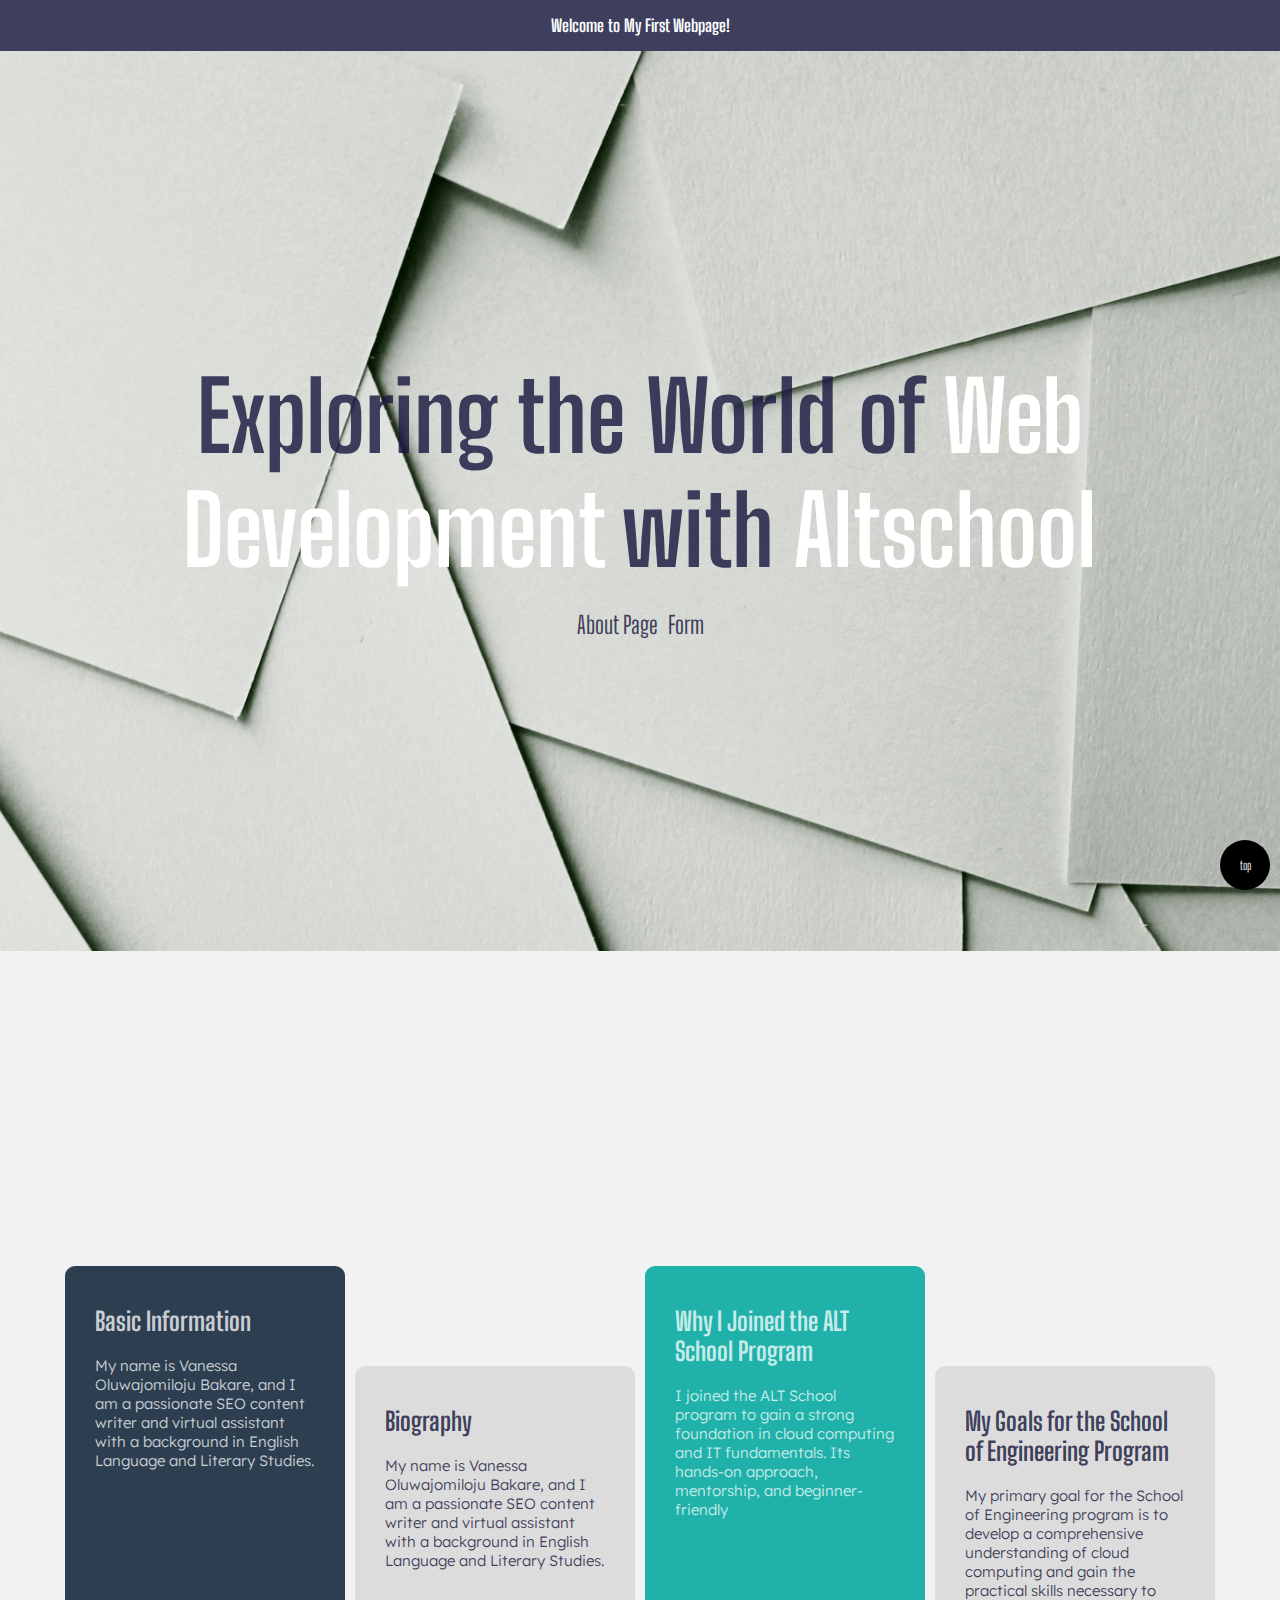
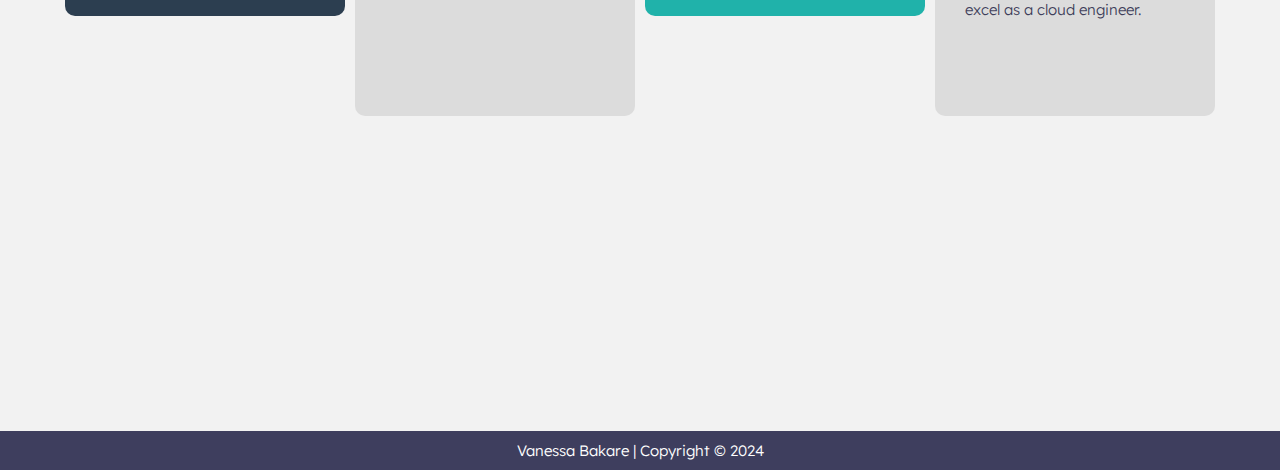
<file: index.html>
<!DOCTYPE html>
<html lang="en">
  <head>
    <meta charset="UTF-8" />
    <meta name="viewport" content="width=device-width, initial-scale=1.0" />
    <title>My First Altschool Assignment</title>
    <link rel="stylesheet" href="./Assets/Style/style.css" />

    <!-- Links for Google Fonts -->
    <link rel="preconnect" href="https://fonts.googleapis.com" />
    <link rel="preconnect" href="https://fonts.gstatic.com" crossorigin />
    <link
      href="https://fonts.googleapis.com/css2?family=Big+Shoulders+Display:wght@100..900&family=Oswald:wght@200..700&display=swap"
      rel="stylesheet"
    />
    <link rel="preconnect" href="https://fonts.googleapis.com" />
    <link rel="preconnect" href="https://fonts.gstatic.com" crossorigin />
    <link
      href="https://fonts.googleapis.com/css2?family=Playfair+Display:ital,wght@0,400..900;1,400..900&display=swap"
      rel="stylesheet"
    />
    <link rel="preconnect" href="https://fonts.googleapis.com" />
    <link rel="preconnect" href="https://fonts.gstatic.com" crossorigin />
    <link
      href="https://fonts.googleapis.com/css2?family=Lexend+Deca:wght@100..900&display=swap"
      rel="stylesheet"
    />
  </head>

  <body>
    <!-- Navbar Section> -->
    <div class="navbar">
      <h3>Welcome to My First Webpage!</h3>
    </div>
    <main>
      <!-- Hero Section -->
      <section>
        <header id="hero">
          <h1>
            Exploring the World of <span>Web Development</span> with
            <span>Altschool</span>
          </h1>
          <section>
            <nav id="navigation">
              <a href="./index.html">About Page</a>
              <a href="./Form/form.html">Form</a>
            </nav>
          </section>
        </header>
      </section>

      <!-- Section 2 -->
      <section class="mainbackground">
        <div class="cards">
          <div class="card1">
            <h2>Basic Information</h2>
            <p>
              My name is Vanessa Oluwajomiloju Bakare, and I am a passionate SEO
              content writer and virtual assistant with a background in English
              Language and Literary Studies.
            </p>
          </div>

          <div class="card2">
            <h2>Biography</h2>
            <p>
              My name is Vanessa Oluwajomiloju Bakare, and I am a passionate SEO
              content writer and virtual assistant with a background in English
              Language and Literary Studies.
            </p>
          </div>

          <div class="card3">
            <h2>Why I Joined the ALT School Program</h2>
            <p>
              I joined the ALT School program to gain a strong foundation in
              cloud computing and IT fundamentals. Its hands-on approach,
              mentorship, and beginner-friendly
            </p>
          </div>

          <div class="card4">
            <h2>My Goals for the School of Engineering Program</h2>
            <p>
              My primary goal for the School of Engineering program is to
              develop a comprehensive understanding of cloud computing and gain
              the practical skills necessary to excel as a cloud engineer.
            </p>
          </div>
        </div>
      </section>

      <!--Link to scroll back up-->
      <div class="back-to-top"><a href="#top">top</a></div>
    </main>
    <footer>
      <p>Vanessa Bakare | Copyright © 2024</p>
    </footer>
  </body>
</html>
</file>
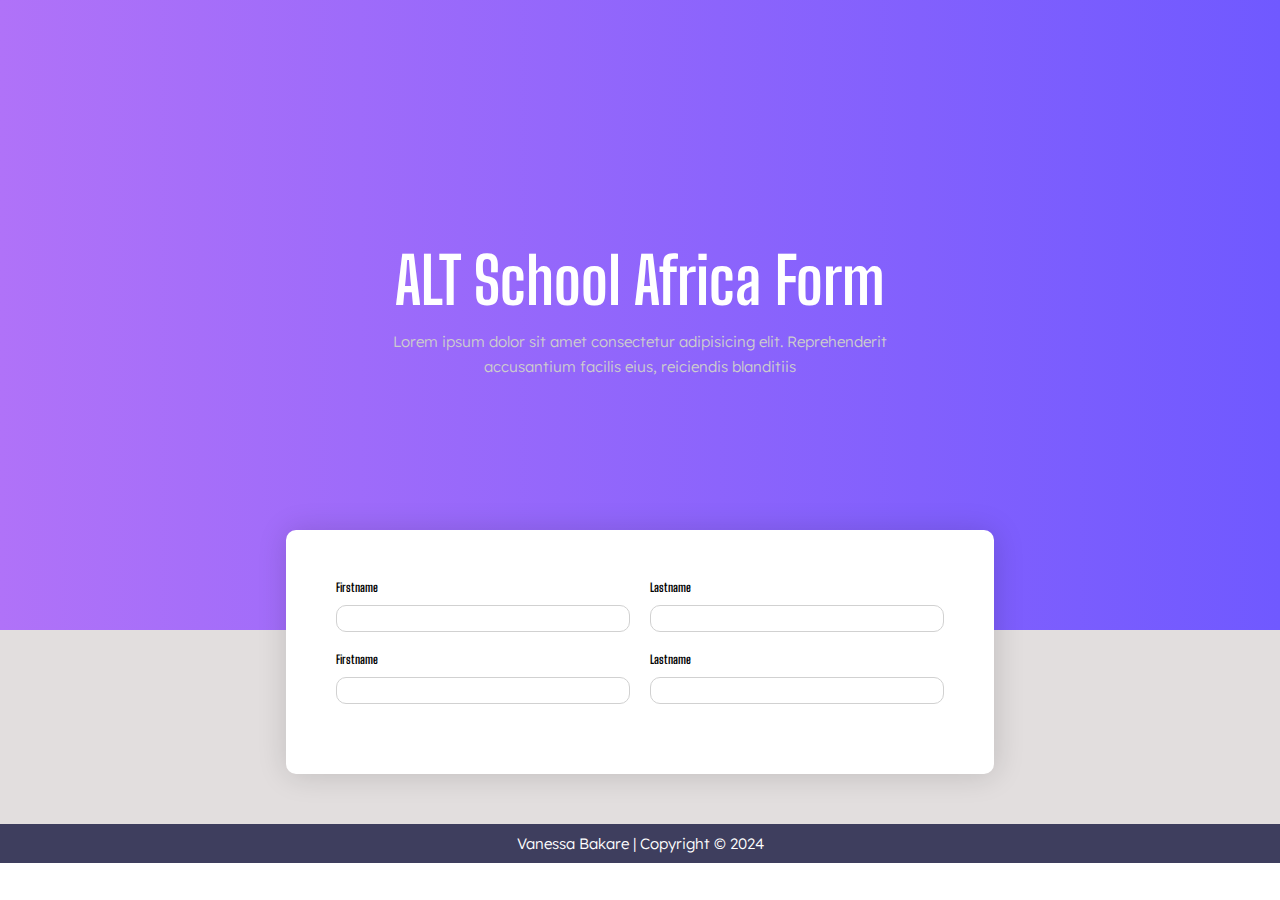
<file: Form/form.html>
<!DOCTYPE html>
<html lang="en">
  <head>
    <meta charset="UTF-8" />
    <meta name="viewport" content="width=device-width, initial-scale=1.0" />
    <title>My First Altschool Form</title>
    <link rel="stylesheet" href="../Assets/Style/style.css">
    <!-- Links For Googlr Fonts -->
    <link rel="preconnect" href="https://fonts.googleapis.com">
    <link rel="preconnect" href="https://fonts.gstatic.com" crossorigin>
    <link href="https://fonts.googleapis.com/css2?family=Big+Shoulders+Display:wght@100..900&family=Oswald:wght@200..700&display=swap" rel="stylesheet">
    <link rel="preconnect" href="https://fonts.googleapis.com">
    <link rel="preconnect" href="https://fonts.gstatic.com" crossorigin>
    <link href="https://fonts.googleapis.com/css2?family=Playfair+Display:ital,wght@0,400..900;1,400..900&display=swap" rel="stylesheet">
    <link rel="preconnect" href="https://fonts.googleapis.com">
<link rel="preconnect" href="https://fonts.gstatic.com" crossorigin>
<link href="https://fonts.googleapis.com/css2?family=Lexend+Deca:wght@100..900&display=swap" rel="stylesheet">

<link rel="stylesheet" href="../formpage_styles.css">
    
  </head>
  <body>
    <header>
      <h1>ALT School Africa Form</h1>
      <p>Lorem ipsum dolor sit amet consectetur adipisicing elit. Reprehenderit accusantium facilis eius, reiciendis blanditiis</p>
    </header>
    <section>
      <form class="form">
        <div class="lineCont">
          <div class="labelInputCont">
            <label for="">Firstname</label>
            <input type="text" name="" id="">
          </div>
          <div class="labelInputCont">
            <label for="">Lastname</label>
            <input type="text" name="" id="">
          </div>
        </div>
        <div class="lineCont">
          <div class="labelInputCont">
            <label for="">Firstname</label>
            <input type="text" name="" id="">
          </div>
          <div class="labelInputCont">
            <label for="">Lastname</label>
            <input type="text" name="" id="">
          </div>
        </div>
      </form>
        <!-- <form class="form">
        <div class="net">
          <label for="fname">First Name</label> <br><br>
          <input type="text" id="fname" name="First Name" placeholder="Enter First Name" required> 
          <div class="net">
            <label for="lname">Last Name</label>
            <input type="text" id="lname" name="Last Name" placeholder="Enter Last Name" required>
          </div>
        </div>
        

        <div class="net">
            <label for="Gender">Gender</label>
            <select id="Gender" name="Gender" placeholder="Select Gender" required>
                <option value="">Select Gender</option>
                <option value="Female">Female</option>
                <option value="Male">Male</option>
            </select>
        </div>
        
        <div class="net">
            <label for="Date of Birth">Date of Birth</label>
            <input type="date" name="Date of Birth" id="date" required>
        </div>

        <div class="net">
            <label for="Email address">Email Address</label>
            <input type="email" name="Email" id="Email" placeholder="Enter Email Address" required>
        </div>

        <div class="net">
            <label for="Phone Number">Phone Number</label>
            <input type="Number" name="Phone Number" id="Number" placeholder="08023456789" required>
        </div>

        <div class="net">
            <label for="Country">Country</label>
            <input list="Country" name="Country" placeholder="Select Country" required>
            <datalist id="Country">
                <option value="Afghanistan">Afghanistan</option>
                <option value="Åland Islands">Åland Islands</option>
                <option value="Albania">Albania</option>
                <option value="Algeria">Algeria</option>
                <option value="American Samoa">American Samoa</option>
                <option value="Andorra">Andorra</option>
                <option value="Angola">Angola</option>
                <option value="Anguilla">Anguilla</option>
                <option value="Antarctica">Antarctica</option>
                <option value="Antigua and Barbuda">Antigua and Barbuda</option>
                <option value="Argentina">Argentina</option>
                <option value="Armenia">Armenia</option>
                <option value="Aruba">Aruba</option>
                <option value="Australia">Australia</option>
                <option value="Austria">Austria</option>
                <option value="Azerbaijan">Azerbaijan</option>
                <option value="Bahamas">Bahamas</option>
                <option value="Bahrain">Bahrain</option>
                <option value="Bangladesh">Bangladesh</option>
                <option value="Barbados">Barbados</option>
                <option value="Belarus">Belarus</option>
                <option value="Belgium">Belgium</option>
                <option value="Belize">Belize</option>
                <option value="Benin">Benin</option>
                <option value="Bermuda">Bermuda</option>
                <option value="Bhutan">Bhutan</option>
                <option value="Bolivia, Plurinational State of">Bolivia, Plurinational State of</option>
                <option value="Bonaire, Sint Eustatius and Saba">Bonaire, Sint Eustatius and Saba</option>
                <option value="Bosnia and Herzegovina">Bosnia and Herzegovina</option>
                <option value="Botswana">Botswana</option>
                <option value="Bouvet Island">Bouvet Island</option>
                <option value="Brazil">Brazil</option>
                <option value="British Indian Ocean Territory">British Indian Ocean Territory</option>
                <option value="Brunei Darussalam">Brunei Darussalam</option>
                <option value="Bulgaria">Bulgaria</option>
                <option value="Burkina Faso">Burkina Faso</option>
                <option value="Burundi">Burundi</option>
                <option value="Cambodia">Cambodia</option>
                <option value="Cameroon">Cameroon</option>
                <option value="Canada">Canada</option>
                <option value="Cape Verde">Cape Verde</option>
                <option value="Cayman Islands">Cayman Islands</option>
                <option value="Central African Republic">Central African Republic</option>
                <option value="Chad">Chad</option>
                <option value="Chile">Chile</option>
                <option value="China">China</option>
                <option value="Christmas Island">Christmas Island</option>
                <option value="Cocos (Keeling) Islands">Cocos (Keeling) Islands</option>
                <option value="Colombia">Colombia</option>
                <option value="Comoros">Comoros</option>
                <option value="Congo">Congo</option>
                <option value="Congo, the Democratic Republic of the">Congo, the Democratic Republic of the</option>
                <option value="Cook Islands">Cook Islands</option>
                <option value="Costa Rica">Costa Rica</option>
                <option value="Côte d'Ivoire">Côte d'Ivoire</option>
                <option value="Croatia">Croatia</option>
                <option value="Cuba">Cuba</option>
                <option value="Curaçao">Curaçao</option>
                <option value="Cyprus">Cyprus</option>
                <option value="Czech Republic">Czech Republic</option>
                <option value="Denmark">Denmark</option>
                <option value="Djibouti">Djibouti</option>
                <option value="Dominica">Dominica</option>
                <option value="Dominican Republic">Dominican Republic</option>
                <option value="Ecuador">Ecuador</option>
                <option value="Egypt">Egypt</option>
                <option value="El Salvador">El Salvador</option>
                <option value="Equatorial Guinea">Equatorial Guinea</option>
                <option value="Eritrea">Eritrea</option>
                <option value="Estonia">Estonia</option>
                <option value="Ethiopia">Ethiopia</option>
                <option value="Falkland Islands (Malvinas)">Falkland Islands (Malvinas)</option>
                <option value="Faroe Islands">Faroe Islands</option>
                <option value="Fiji">Fiji</option>
                <option value="Finland">Finland</option>
                <option value="France">France</option>
                <option value="French Guiana">French Guiana</option>
                <option value="French Polynesia">French Polynesia</option>
                <option value="French Southern Territories">French Southern Territories</option>
                <option value="Gabon">Gabon</option>
                <option value="Gambia">Gambia</option>
                <option value="Georgia">Georgia</option>
                <option value="Germany">Germany</option>
                <option value="Ghana">Ghana</option>
                <option value="Gibraltar">Gibraltar</option>
                <option value="Greece">Greece</option>
                <option value="Greenland">Greenland</option>
                <option value="Grenada">Grenada</option>
                <option value="Guadeloupe">Guadeloupe</option>
                <option value="Guam">Guam</option>
                <option value="Guatemala">Guatemala</option>
                <option value="Guernsey">Guernsey</option>
                <option value="Guinea">Guinea</option>
                <option value="Guinea-Bissau">Guinea-Bissau</option>
                <option value="Guyana">Guyana</option>
                <option value="Haiti">Haiti</option>
                <option value="Heard Island and McDonald Islands">Heard Island and McDonald Islands</option>
                <option value="Holy See (Vatican City State)">Holy See (Vatican City State)</option>
                <option value="Honduras">Honduras</option>
                <option value="Hong Kong">Hong Kong</option>
                <option value="Hungary">Hungary</option>
                <option value="Iceland">Iceland</option>
                <option value="India">India</option>
                <option value="Indonesia">Indonesia</option>
                <option value="Iran, Islamic Republic of">Iran, Islamic Republic of</option>
                <option value="Iraq">Iraq</option>
                <option value="Ireland">Ireland</option>
                <option value="Isle of Man">Isle of Man</option>
                <option value="Israel">Israel</option>
                <option value="Italy">Italy</option>
                <option value="Jamaica">Jamaica</option>
                <option value="Japan">Japan</option>
                <option value="Jersey">Jersey</option>
                <option value="Jordan">Jordan</option>
                <option value="Kazakhstan">Kazakhstan</option>
                <option value="Kenya">Kenya</option>
                <option value="Kiribati">Kiribati</option>
                <option value="Korea, Democratic People's Republic of">Korea, Democratic People's Republic of</option>
                <option value="Korea, Republic of">Korea, Republic of</option>
                <option value="Kuwait">Kuwait</option>
                <option value="Kyrgyzstan">Kyrgyzstan</option>
                <option value="Lao People's Democratic Republic">Lao People's Democratic Republic</option>
                <option value="Latvia">Latvia</option>
                <option value="Lebanon">Lebanon</option>
                <option value="Lesotho">Lesotho</option>
                <option value="Liberia">Liberia</option>
                <option value="Libya">Libya</option>
                <option value="Liechtenstein">Liechtenstein</option>
                <option value="Lithuania">Lithuania</option>
                <option value="Luxembourg">Luxembourg</option>
                <option value="Macao">Macao</option>
                <option value="Macedonia, the former Yugoslav Republic of">Macedonia, the former Yugoslav Republic of</option>
                <option value="Madagascar">Madagascar</option>
                <option value="Malawi">Malawi</option>
                <option value="Malaysia">Malaysia</option>
                <option value="Maldives">Maldives</option>
                <option value="Mali">Mali</option>
                <option value="Malta">Malta</option>
                <option value="Marshall Islands">Marshall Islands</option>
                <option value="Martinique">Martinique</option>
                <option value="Mauritania">Mauritania</option>
                <option value="Mauritius">Mauritius</option>
                <option value="Mayotte">Mayotte</option>
                <option value="Mexico">Mexico</option>
                <option value="Micronesia, Federated States of">Micronesia, Federated States of</option>
                <option value="Moldova, Republic of">Moldova, Republic of</option>
                <option value="Monaco">Monaco</option>
                <option value="Mongolia">Mongolia</option>
                <option value="Montenegro">Montenegro</option>
                <option value="Montserrat">Montserrat</option>
                <option value="Morocco">Morocco</option>
                <option value="Mozambique">Mozambique</option>
                <option value="Myanmar">Myanmar</option>
                <option value="Namibia">Namibia</option>
                <option value="Nauru">Nauru</option>
                <option value="Nepal">Nepal</option>
                <option value="Netherlands">Netherlands</option>
                <option value="New Caledonia">New Caledonia</option>
                <option value="New Zealand">New Zealand</option>
                <option value="Nicaragua">Nicaragua</option>
                <option value="Niger">Niger</option>
                <option value="Nigeria">Nigeria</option>
                <option value="Niue">Niue</option>
                <option value="Norfolk Island">Norfolk Island</option>
                <option value="Northern Mariana Islands">Northern Mariana Islands</option>
                <option value="Norway">Norway</option>
                <option value="Oman">Oman</option>
                <option value="Pakistan">Pakistan</option>
                <option value="Palau">Palau</option>
                <option value="Palestine, State of">Palestine, State of</option>
                <option value="Panama">Panama</option>
                <option value="Papua New Guinea">Papua New Guinea</option>
                <option value="Paraguay">Paraguay</option>
                <option value="Peru">Peru</option>
                <option value="Philippines">Philippines</option>
                <option value="Pitcairn">Pitcairn</option>
                <option value="Poland">Poland</option>
                <option value="Portugal">Portugal</option>
                <option value="Puerto Rico">Puerto Rico</option>
                <option value="Qatar">Qatar</option>
                <option value="Réunion">Réunion</option>
                <option value="Romania">Romania</option>
                <option value="Russian Federation">Russian Federation</option>
                <option value="Rwanda">Rwanda</option>
                <option value="Saint Barthélemy">Saint Barthélemy</option>
                <option value="Saint Helena, Ascension and Tristan da Cunha">Saint Helena, Ascension and Tristan da Cunha</option>
                <option value="Saint Kitts and Nevis">Saint Kitts and Nevis</option>
                <option value="Saint Lucia">Saint Lucia</option>
                <option value="Saint Martin (French part)">Saint Martin (French part)</option>
                <option value="Saint Pierre and Miquelon">Saint Pierre and Miquelon</option>
                <option value="Saint Vincent and the Grenadines">Saint Vincent and the Grenadines</option>
                <option value="Samoa">Samoa</option>
                <option value="San Marino">San Marino</option>
                <option value="Sao Tome and Principe">Sao Tome and Principe</option>
                <option value="Saudi Arabia">Saudi Arabia</option>
                <option value="Senegal">Senegal</option>
                <option value="Serbia">Serbia</option>
                <option value="Seychelles">Seychelles</option>
                <option value="Sierra Leone">Sierra Leone</option>
                <option value="Singapore">Singapore</option>
                <option value="Sint Maarten (Dutch part)">Sint Maarten (Dutch part)</option>
                <option value="Slovakia">Slovakia</option>
                <option value="Slovenia">Slovenia</option>
                <option value="Solomon Islands">Solomon Islands</option>
                <option value="Somalia">Somalia</option>
                <option value="South Africa">South Africa</option>
                <option value="South Georgia and the South Sandwich Islands">South Georgia and the South Sandwich Islands</option>
                <option value="South Sudan">South Sudan</option>
                <option value="Spain">Spain</option>
                <option value="Sri Lanka">Sri Lanka</option>
                <option value="Sudan">Sudan</option>
                <option value="Suriname">Suriname</option>
                <option value="Svalbard and Jan Mayen">Svalbard and Jan Mayen</option>
                <option value="Swaziland">Swaziland</option>
                <option value="Sweden">Sweden</option>
                <option value="Switzerland">Switzerland</option>
                <option value="Syrian Arab Republic">Syrian Arab Republic</option>
                <option value="Taiwan, Province of China">Taiwan, Province of China</option>
                <option value="Tajikistan">Tajikistan</option>
                <option value="Tanzania, United Republic of">Tanzania, United Republic of</option>
                <option value="Thailand">Thailand</option>
                <option value="Timor-Leste">Timor-Leste</option>
                <option value="Togo">Togo</option>
                <option value="Tokelau">Tokelau</option>
                <option value="Tonga">Tonga</option>
                <option value="Trinidad and Tobago">Trinidad and Tobago</option>
                <option value="Tunisia">Tunisia</option>
                <option value="Turkey">Turkey</option>
                <option value="Turkmenistan">Turkmenistan</option>
                <option value="Turks and Caicos Islands">Turks and Caicos Islands</option>
                <option value="Tuvalu">Tuvalu</option>
                <option value="Uganda">Uganda</option>
                <option value="Ukraine">Ukraine</option>
                <option value="United Arab Emirates">United Arab Emirates</option>
                <option value="United Kingdom">United Kingdom</option>
                <option value="United States">United States</option>
                <option value="Uruguay">Uruguay</option>
                <option value="Uzbekistan">Uzbekistan</option>
                <option value="Vanuatu">Vanuatu</option>
                <option value="Venezuela, Bolivarian Republic of">Venezuela, Bolivarian Republic of</option>
                <option value="Viet Nam">Viet Nam</option>
                <option value="Wallis and Futuna">Wallis and Futuna</option>
                <option value="Western Sahara">Western Sahara</option>
                <option value="Yemen">Yemen</option>
                <option value="Zambia">Zambia</option>
                <option value="Zimbabwe">Zimbabwe</option>
                </div>

                <div class="net">
                    <label for="State/City of Residence">State/City of Residence</label>
                    <input type="text" id="residence" name="State/City of Residence" placeholder="Enter State/City of Residence" required>
                </div>

                <div class="net">
                    <label for="How did you hear about us?">How did you hear about us?</label>
                    <input list="How did you hear about us?" name="How did you hear about us?" placeholder="Select channel" required>
                    <datalist id="How did you hear about us?">
                        <option value="Twitter">Twitter</option>
                        <option value="Facebook">Facebook</option>
                        <option value="Instagram">Instagram</option>
                        <option value="LinkedIn">LinkedIn</option>
                        <option value="YouTube">YouTube</option>
                        <option value="Whatsapp">Whatsapp</option>
                        <option value="Family & Friends">Family & Friends</option>
                        <option value="Bill Board">Bill Board</option>
                        <option value="Sales Officer">Sales Officer</option>
                    </datalist>
                </div>

                <div class="net">
                    <label for="Password">Password</label>
                    <input type="password" id="Password" name="Password" placeholder="Enter password" required>
                </div>

                <div class="net">
                    <label for="Confirm Password">Confirm Password</label>
                    <input type="password" id="Confirm Password" name="Confirm Password" placeholder="Enter password again" required>
                </div>
                <p>By clicking continue, I agree to Terms of Use and acknowledge that I have read the Privacy Policy</p>
        <input class="button" type="submit">
      
          </form> -->
    </section>

    <footer> 
        <p>Vanessa Bakare | Copyright © 2024</p>
    </footer>
  </body>
</html>
</file>
<file: formpage_styles.css>
body{
    font-family: "Big Shoulders Display", serif;

}
header{
    width: 100%;
    height: 70vh;
    background-image: linear-gradient(to right,#b072f8, #7059FF);
    display: flex;
    justify-content: center;
    align-items: center;
    flex-direction: column;
}

header h1{
    color: white;
    font-size: clamp(30px,5vw,70px);
}
header p{
    width: 40%;
    line-height: 25px;
    text-align: center;
    color: rgb(205, 205, 205);
}

section{
    padding: 50px;
    background-color: var(--hero);
    display: flex;
    justify-content: center;
}



.form {
  display: flex;
  justify-content: center;
  width: 60%;
  flex-direction: column;
  border-radius: 10px;
  background-color: white;
  box-shadow: 1px 1px 30px rgba(0, 0, 0, 0.154);
  margin-top: -150px;
  padding: 50px;
}

label,input{
    display: block;
    width: 100%;
}

label{
    font-size: 12px;
    font-weight: bolder;
    margin-bottom: 10px;
}
input{
    border: 1px solid rgb(209, 209, 209);
    padding: 5px;
     border-radius: 10px;
}

.lineCont{
    display: flex;
    gap: 20px;
    margin-bottom: 20px;

}

.labelInputCont{
    width: 100%;
}

.net{
    display: flex;
}

.net input {
  display: flex;
  width: 50%;
  padding: 12px;
  margin: 8px;
  box-sizing: border-box;
  border-radius: 100px;
}

#Gender {
  width: 50%;
  padding: 12px;
  box-sizing: border-box;
  border-radius: 100px;
}

.button {
  width: 20%;
  padding: 12px;
  background-color: var(--navBar);
  color: var(--hero);
  border-radius: 100px;
}
</file>
<file: Assets/Style/style.css>
/* General Style Reset */
*,
*::after,
*::before {
  border: 0;
  margin: 0;
  box-sizing: border-box;
}

:root {
  --mainBackground: hsla(193, 73%, 47%, 0.939);
  --navBar: #1a1a40d7;
  --navBarText: #ffffff;
  --hero: #e2dede;
  --heroTextAndHeadings: #1a1a40d2;
  --cardBackground: #f5f5f5;
  --card1: #2c3e50;
  --card2: #ffc107;
  --card3: #20b2aa;
  --card4: #dcdcdc;
  --paragraphs: hsla(0, 0%, 100%, 0.75);
  --backgroundHeadingsButtons: hsl(0, 0%, 95%);
  --hoverForCards: #ffd700;
}

body {
  /* font-family: "Playfair Display", serif; */
  font-family: "Big Shoulders Display", serif;
  font-size: 15px;
  /* margin: 0; */
  box-sizing: border-box;
}

.navbar {
  display: flex;
  background-color: var(--navBar);
  padding: 15px;
  justify-content: center;
  color: var(--navBarText);
  font-size: 0.9rem;
  font-weight: 100;
}

#hero {
  background-color: var(--hero);
  background-image: url(../images/img11.jpg);
  background-position: center;
  background-repeat: no-repeat;
  background-size: cover;
  align-content: center;
  justify-items: center;
  height: 100vh;
  width: 100%;
  font-family: "Big Shoulders Display", serif;
  font-size: 3rem;
  text-align: center;
  color: var(--heroTextAndHeadings);
}

span {
  color: white;
}

#navigation a {
  font-size: 1.5rem;
  color: var(--heroTextAndHeadings);
  text-decoration-line: none;
  font-weight: 500;
}

#navigation a:hover {
  color: whitesmoke;
}

.mainbackground {
  background-color: hsl(0, 0%, 95%);
  height: 120vh;
  width: 100%; 
  display: flex;
  justify-content: center;
  align-items: center; 
}


.cards {
  display: flex;
  width: 100%;
  height: 100%;
  align-items: center;
  justify-content: center;
  font-size: 1em;
  color: var(--paragraphs);
  gap: 10px;
  /* background-color: black; */
}

h2 {
  font-family: "Big Shoulders Display", serif;
  font-size: clamp(25px,2vw,40px);
  font-weight: 700;
  padding-block: 10px;
  /* padding: 30px; */
}

p {
  font-family: "Lexend Deca", serif;
  font-weight: 300;
  padding-block: 10px;
  /* padding: 30px; */
}

.card1,
.card2,
.card3,
.card4 {
  width: 280px;
  height: 350px;
  padding: 30px;
  border-radius: 10px;
}

.card1 {
  background-color: var(--card1);
  /* align-self: flex-start; */
  margin-top: -100px;
}

.card2 {
  background-color: var(--card4);
  color: var(--heroTextAndHeadings);
  margin-top: 100px;
}

.card3 {
  background-color: var(--card3);
  margin-top: -100px;
  /* align-self: flex-start; */
}

.card4 {
  background-color: var(--card4);
  color: var(--heroTextAndHeadings);
  margin-top: 100px;
}

.back-to-top {
  display: flex;
  width: 50px;
  background-color: black;
  height: 50px;
  justify-content: center;
  align-items: center;
  border-radius: 100px;
  position: fixed;
  z-index: 2;
  /* top: 20px; */
  bottom: 10px;
  right: 10px;

}

.back-to-top a {
  color: white;
  text-decoration: none;
  font-size: 12px;
  text-align: center;
  scroll-behavior: smooth();
}

footer {
  display: flex;
  background-color: var(--navBar);
  height: 10%;
  color: var(--navBarText);
  justify-content: center;
}


/* Responsive Styling */
@media (max-width:1000px) {
  
}
/* @media (max-width: 800px) {
  .cards {
    flex-direction: column;
  }
}

@media (max-width: 800px) {
  .form {
    flex-direction: column;
  }
} */
</file>
